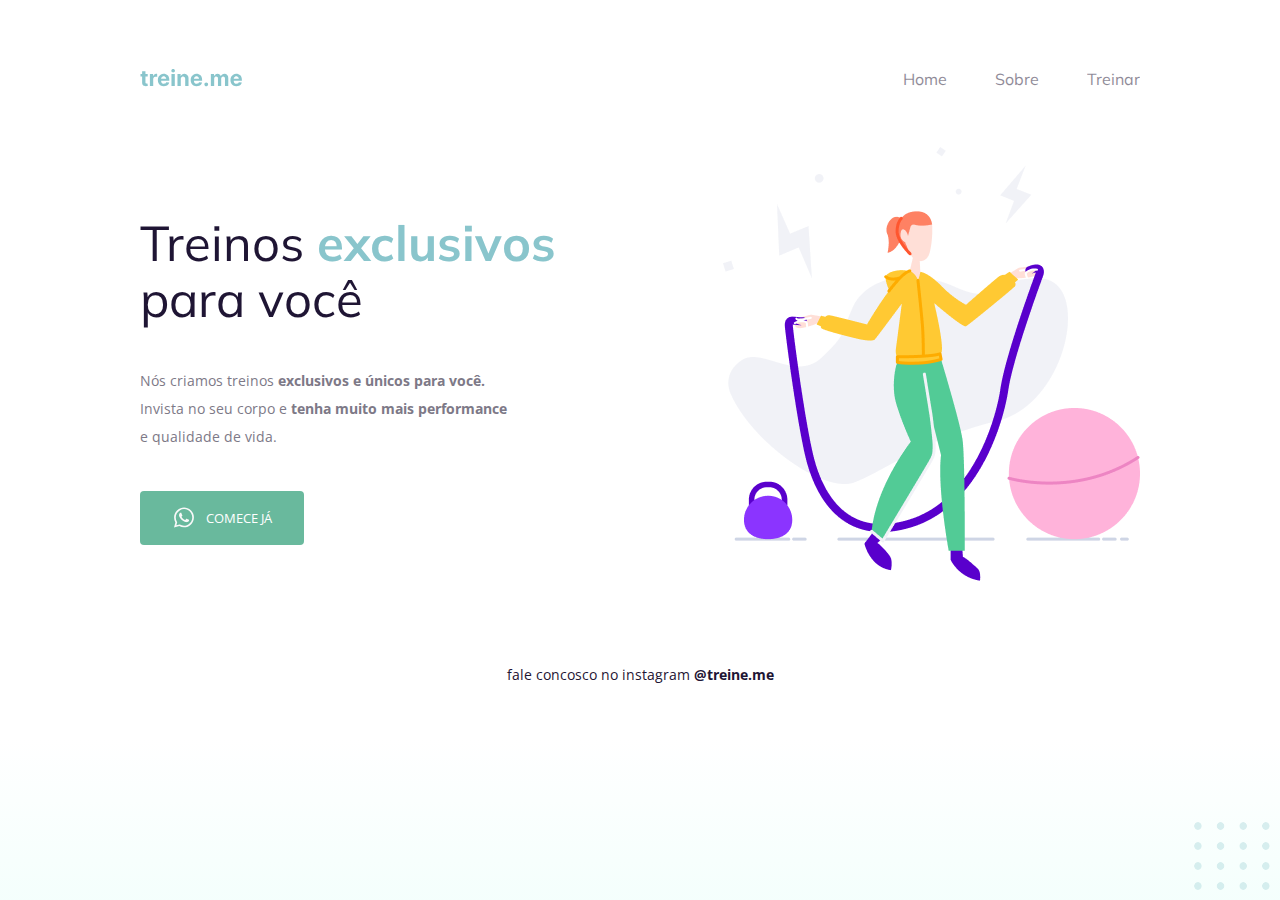
<file: index.html>
<!DOCTYPE html>
<html lang="pt-br">
<head>
  <link rel="preconnect" href="https://fonts.googleapis.com">
  <link rel="preconnect" href="https://fonts.gstatic.com" crossorigin>

  <meta charset="UTF-8">
  <meta name="viewport" content="width=
  
  
  , initial-scale=1.0">
  <title>Treine.me</title>

  <link href="https://fonts.googleapis.com/css2?family=Mulish:wght@400;700&family=Open+Sans:wght@400;700&display=swap" rel="stylesheet">

  <link rel="stylesheet" href="style.css">

</head>
<body>

  <div class="page">

  
  
    

    <nav>
      <a id="logo" href="#">
      <img src="./Logo.svg" alt="Treine.me">
    </a>


      <ul>
        <li><a href="#">Home</li></a>
        <li><a href="#">Sobre</li></a>
        <li><a href="#">Treinar</li></a>

      </ul>
    </nav>


  

  <main>

    <section>
      <h1>Treinos <span>exclusivos </span>para você</h1>

      <p>Nós criamos treinos <strong>exclusivos e únicos para você.</strong> <br>
        Invista no seu corpo e <strong>tenha muito mais performance</strong><br>e qualidade de vida.</p>

        <button>
          <img src="./whatsapp 1.svg" alt="Whatsapp">
          Comece já
        </button>

    </section>

    <img src="./fitness-jump.png" alt="Imagem de mulher pulnado corda">

  </main>

  <footer>
    fale concosco no instagram <a href="www.instagram.com.br/treine.me">@treine.me</a>

  </footer>

</div>

<img id="balls" src="./balls-decoration.svg" alt="Bolinhas decorativas">




</body>
</html>
</file>
<file: style.css>
body{
  margin:0;
  font-family: 'Open Sans', sans-serif;
  background: linear-gradient(180deg, rgba(227, 255, 248, 0) 82.08%, rgba(227, 255, 248, 0.38) 100%);
  min-height: 100vh;

}

.page{

  border: 0px;
  width: 1000px;
  margin: 0 auto;
  padding-top: 65px;

}

nav{

  display: flex;
  justify-content: space-between;
  align-items: center;
  margin-bottom: 55px;
  
}

ul{
  display: flex;
  gap: 48px;
  margin: 0;
  list-style: none;
  padding: 0;
  font-family: 'Mulish', sans-serif;
  
}
ul li a{
  text-decoration: none;
  color: #1F1534;
  opacity: 0.5;
}
ul li a:hover{
  font-weight: bold;
  opacity: 1;
}

main{

display: flex;
align-items: center;
justify-content: space-between;


}
h1{

  font-size: 49px;
  line-height: 56px;
  color: #1F1534;
  font-family: 'Mulish', sans-serif;
  font-weight: normal;
  width: 490px;
  
}

h1 span{
color: #89c5cc;
font-weight: bold;

}

p{
font-size: 14px;
line-height: 28px;
color: #7d7987;
margin: 40px 0;

}

button{
  color: white;
  text-transform: uppercase;
  font-family: 'Open Sans', sans-serif;

  border: 0px;
  border-radius: 4px;

  background: #69B99D;
 


  display: flex;
  align-items: center;
  justify-content: center;
  padding: 14px 32px 15px;
  gap: 10px;

  cursor: pointer;

  }

  button:hover{
    
    background: #3c9d7b;




}

footer {
  font-family: 'Open Sans';
  font-size: 14px;
  line-height: 28px;
  margin-top: 80px;
  color: #1F1534;
  text-align: center;
  

  
}

footer a{

  font-weight: bold;
  color: #1F1534;
  text-decoration: none;
}


#balls{

  position: fixed;
  bottom: 0;
  right: 0;


}
</file>
